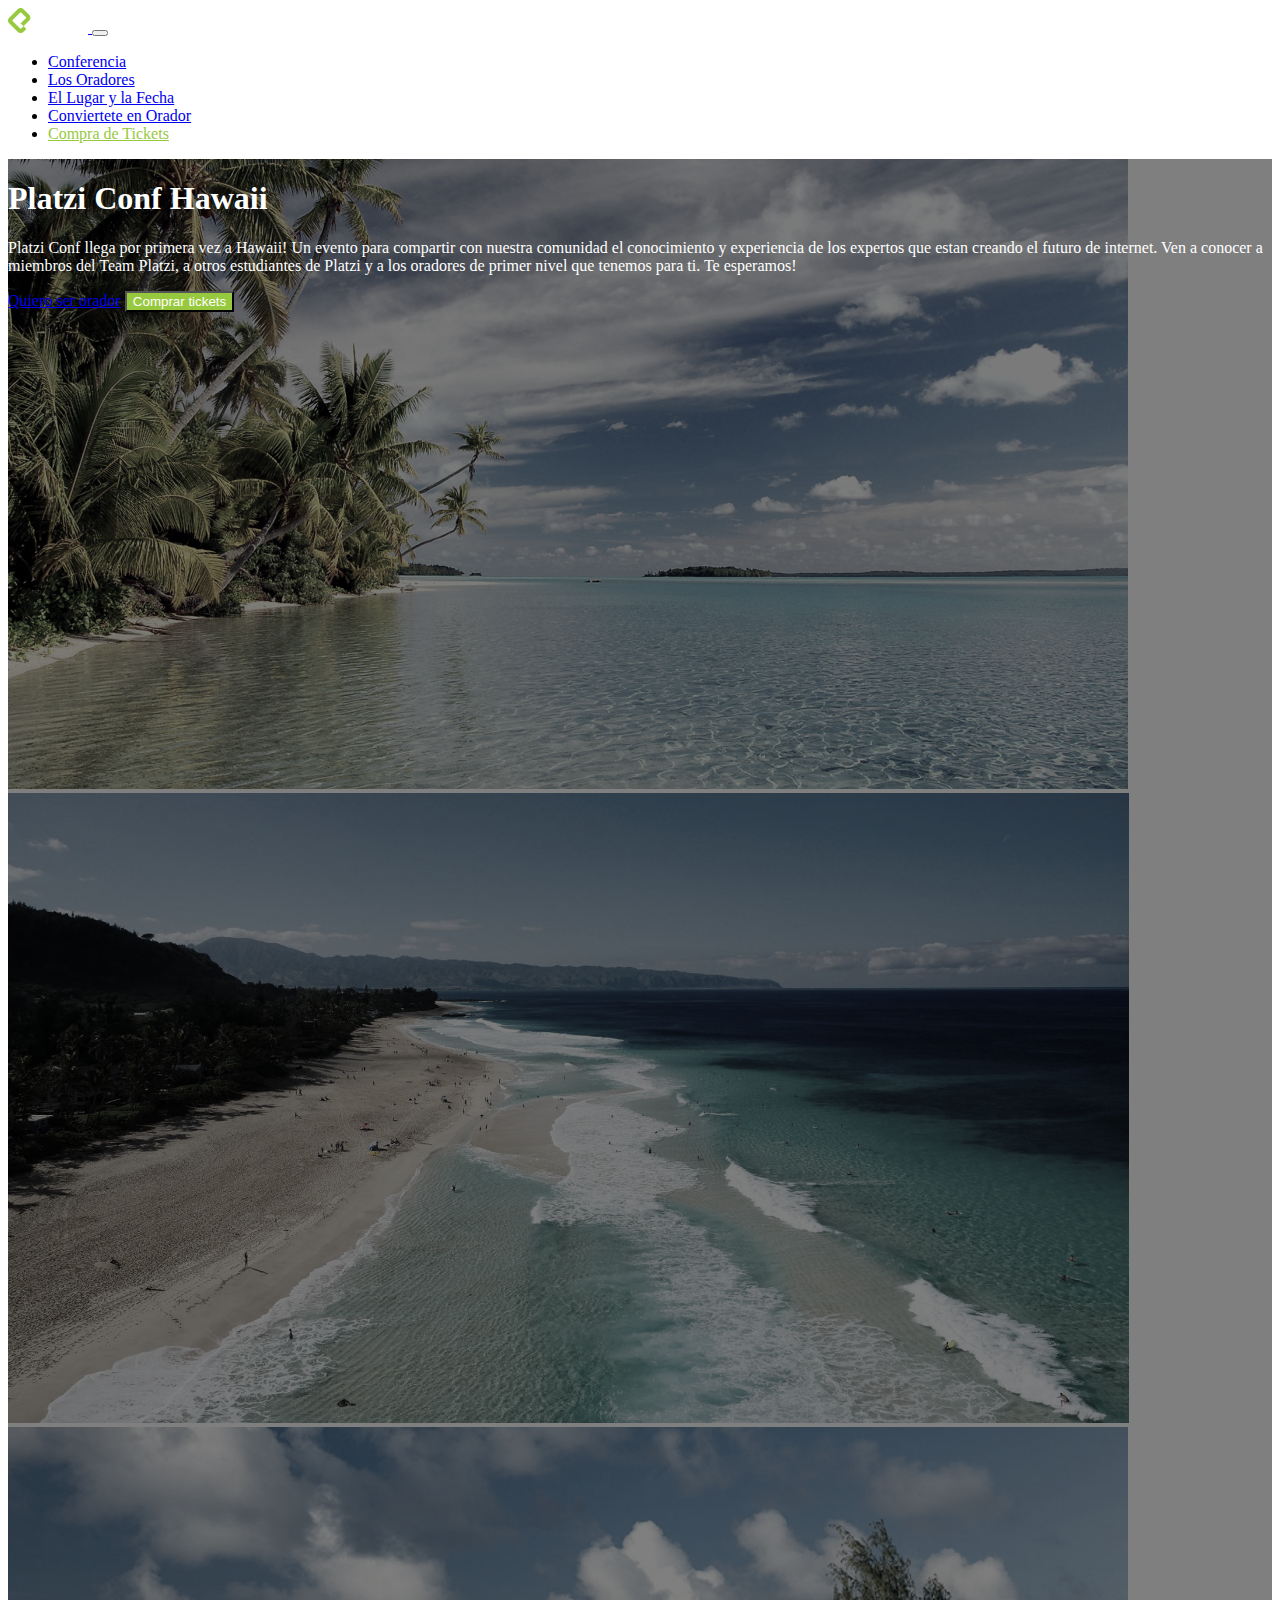
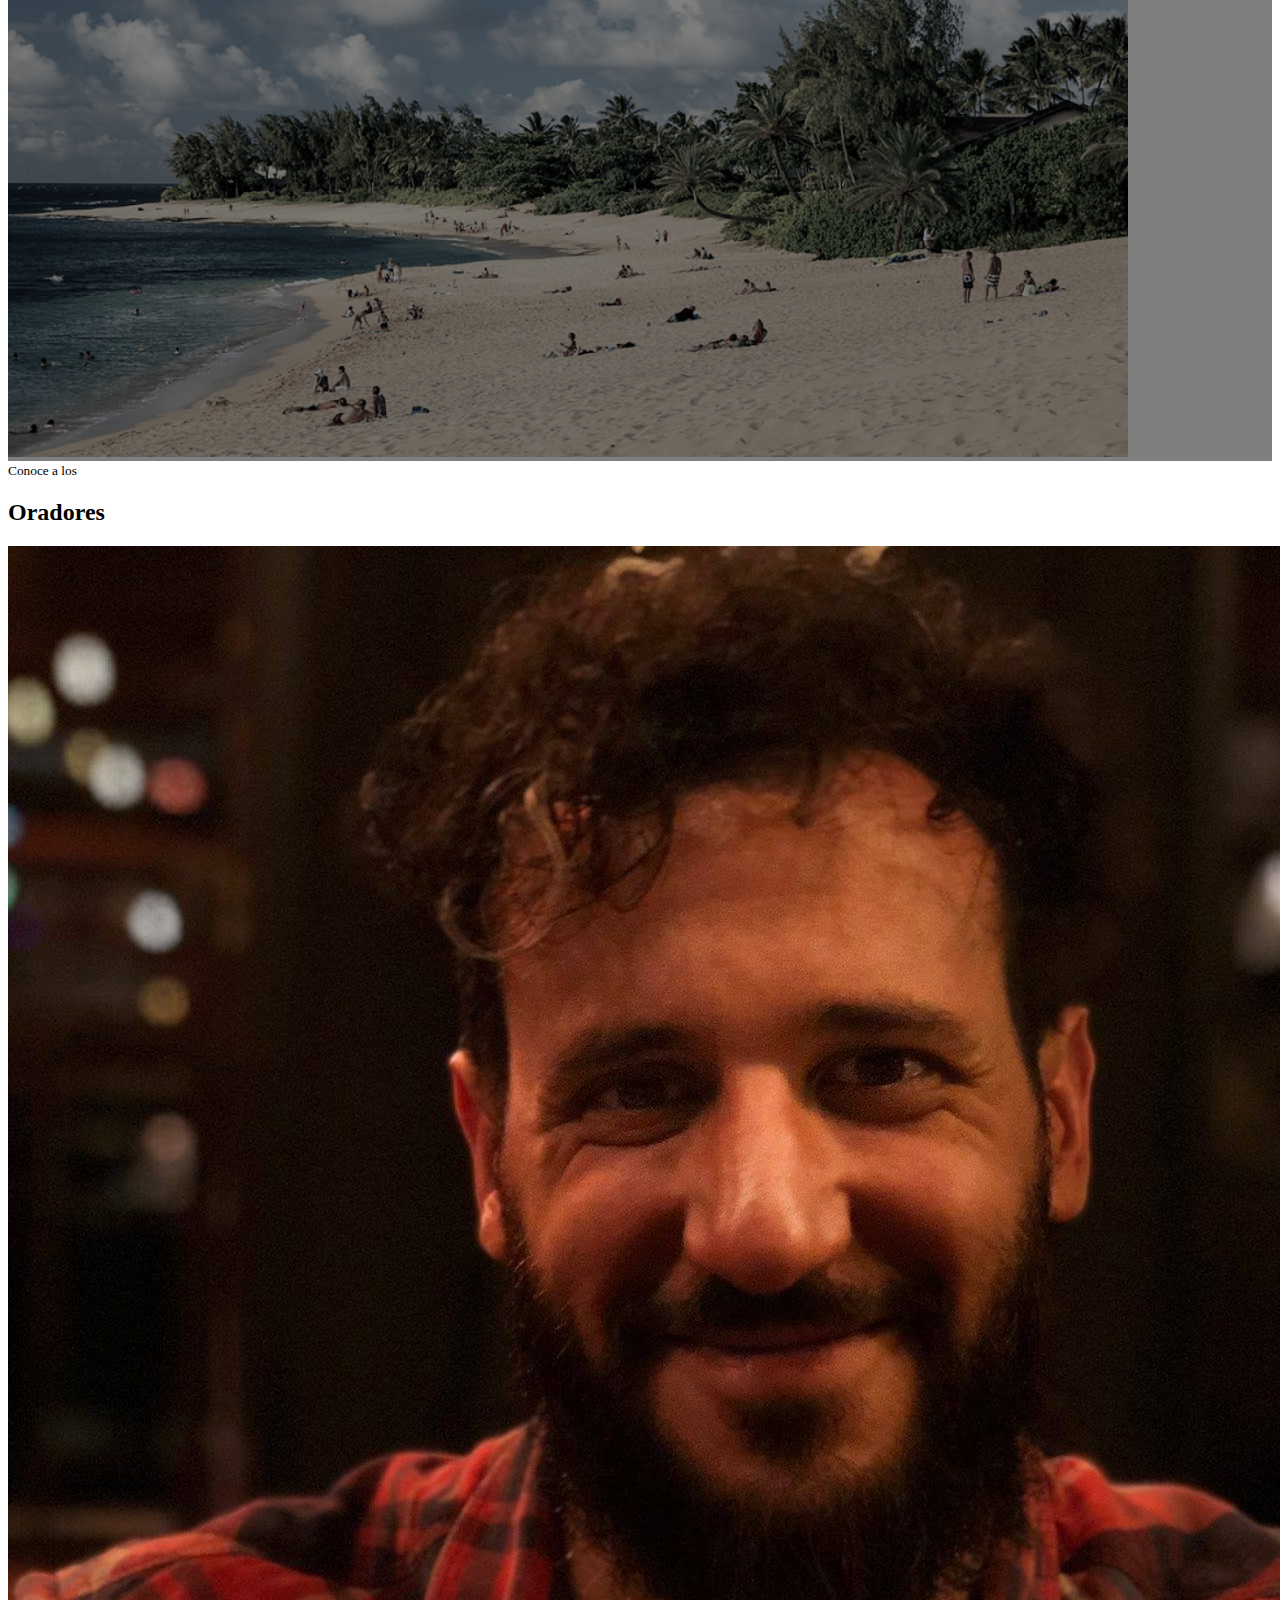
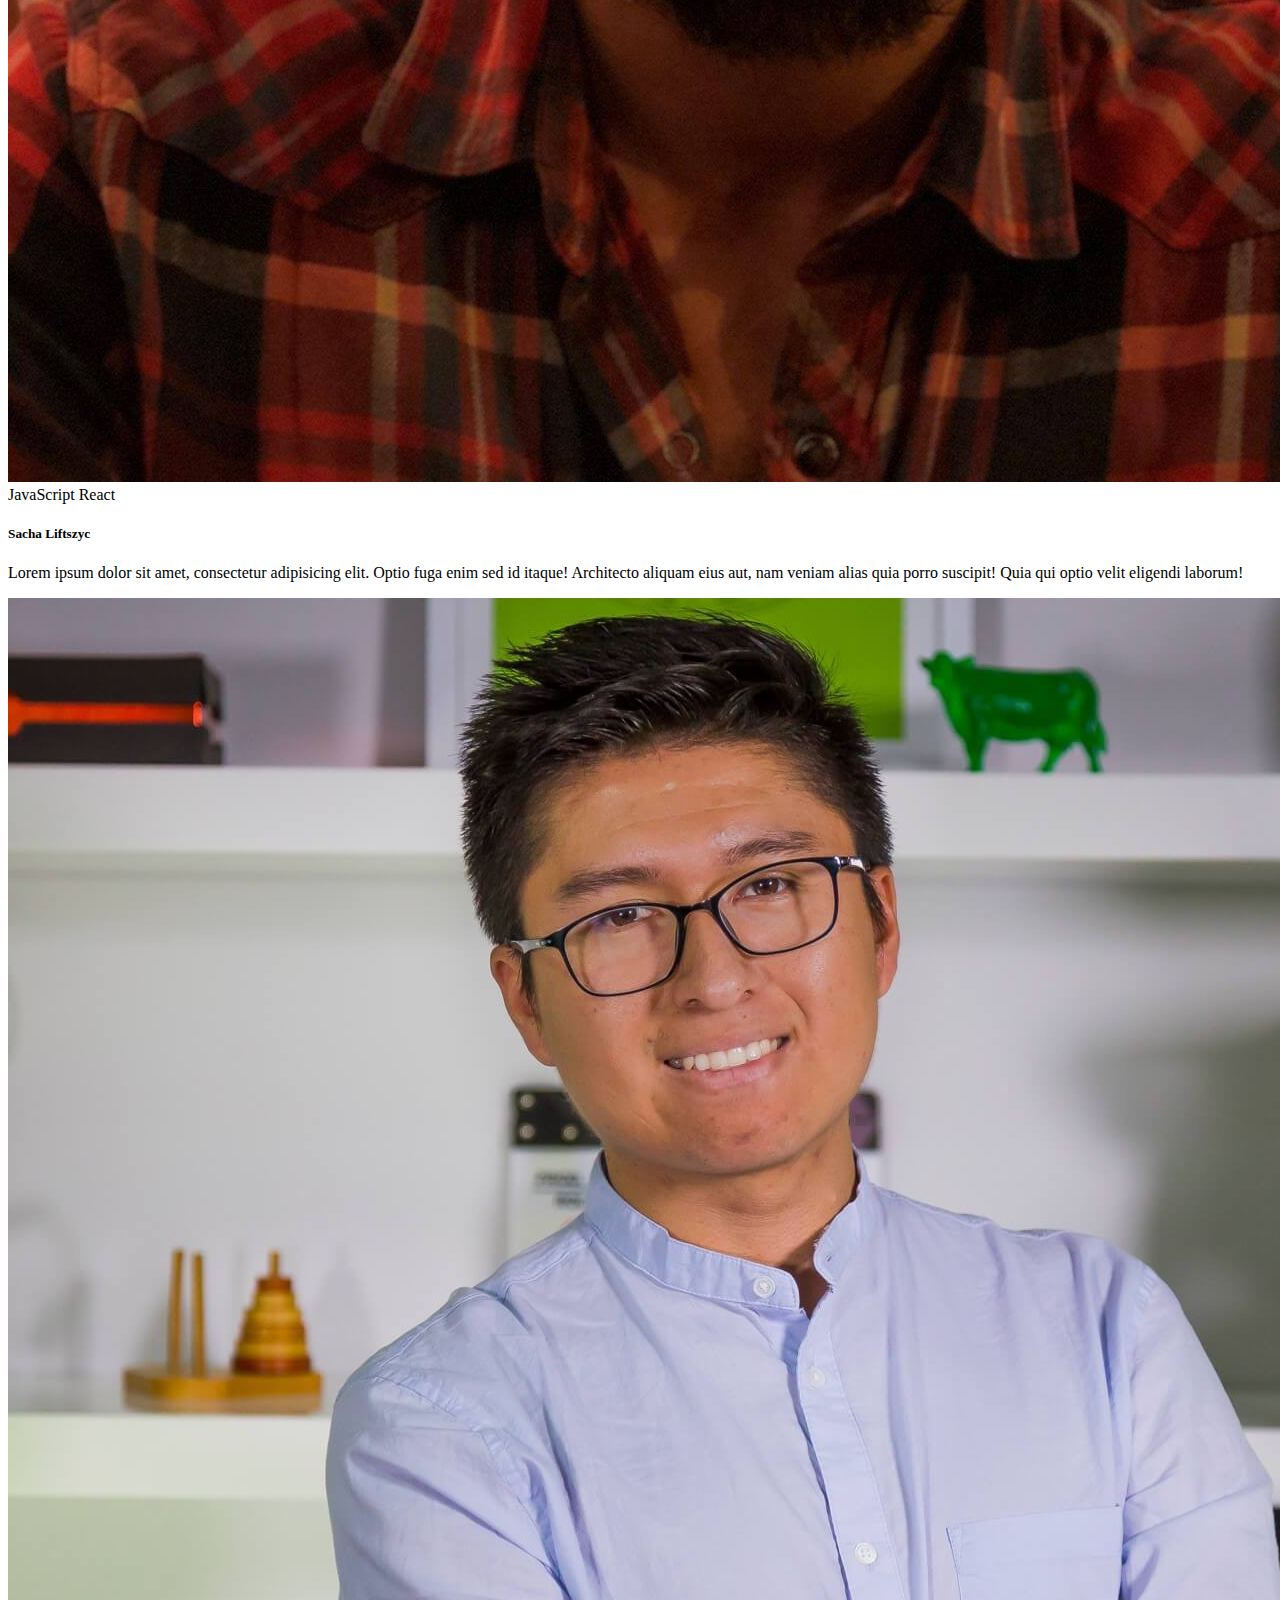
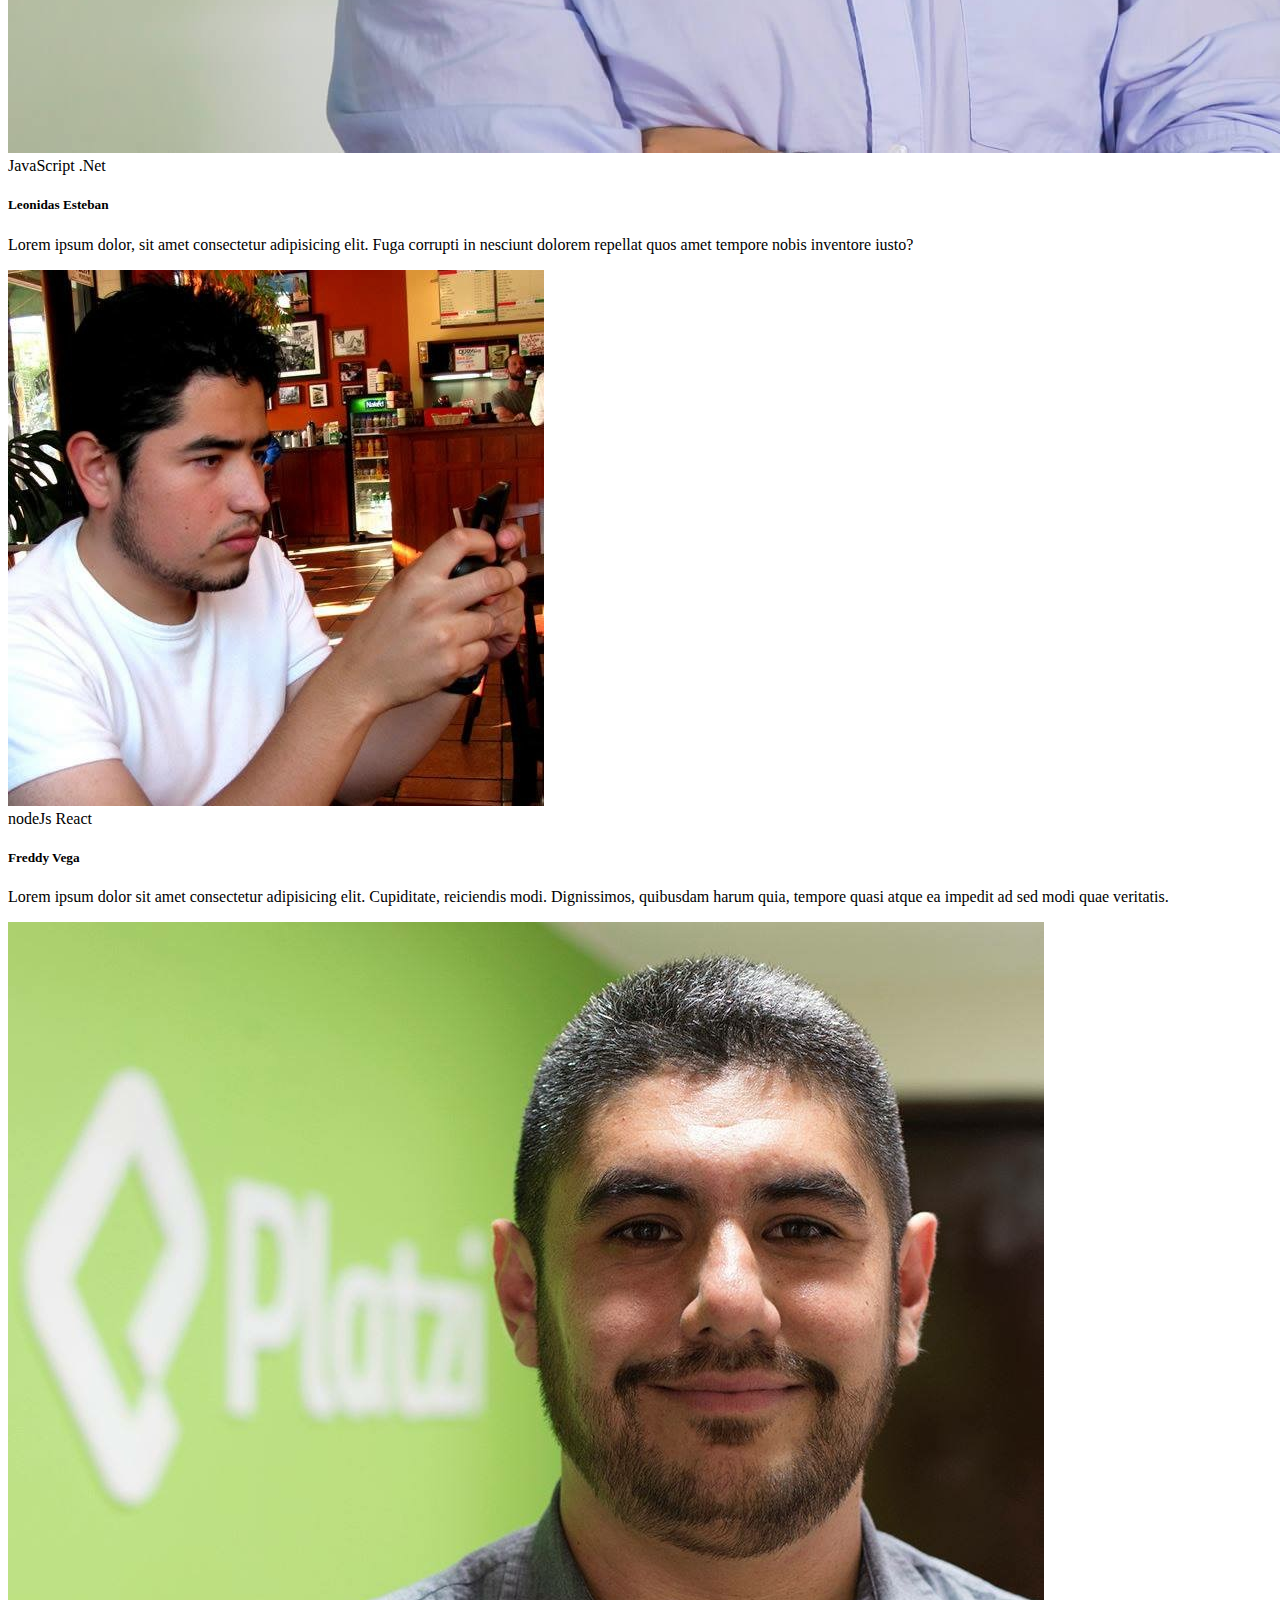
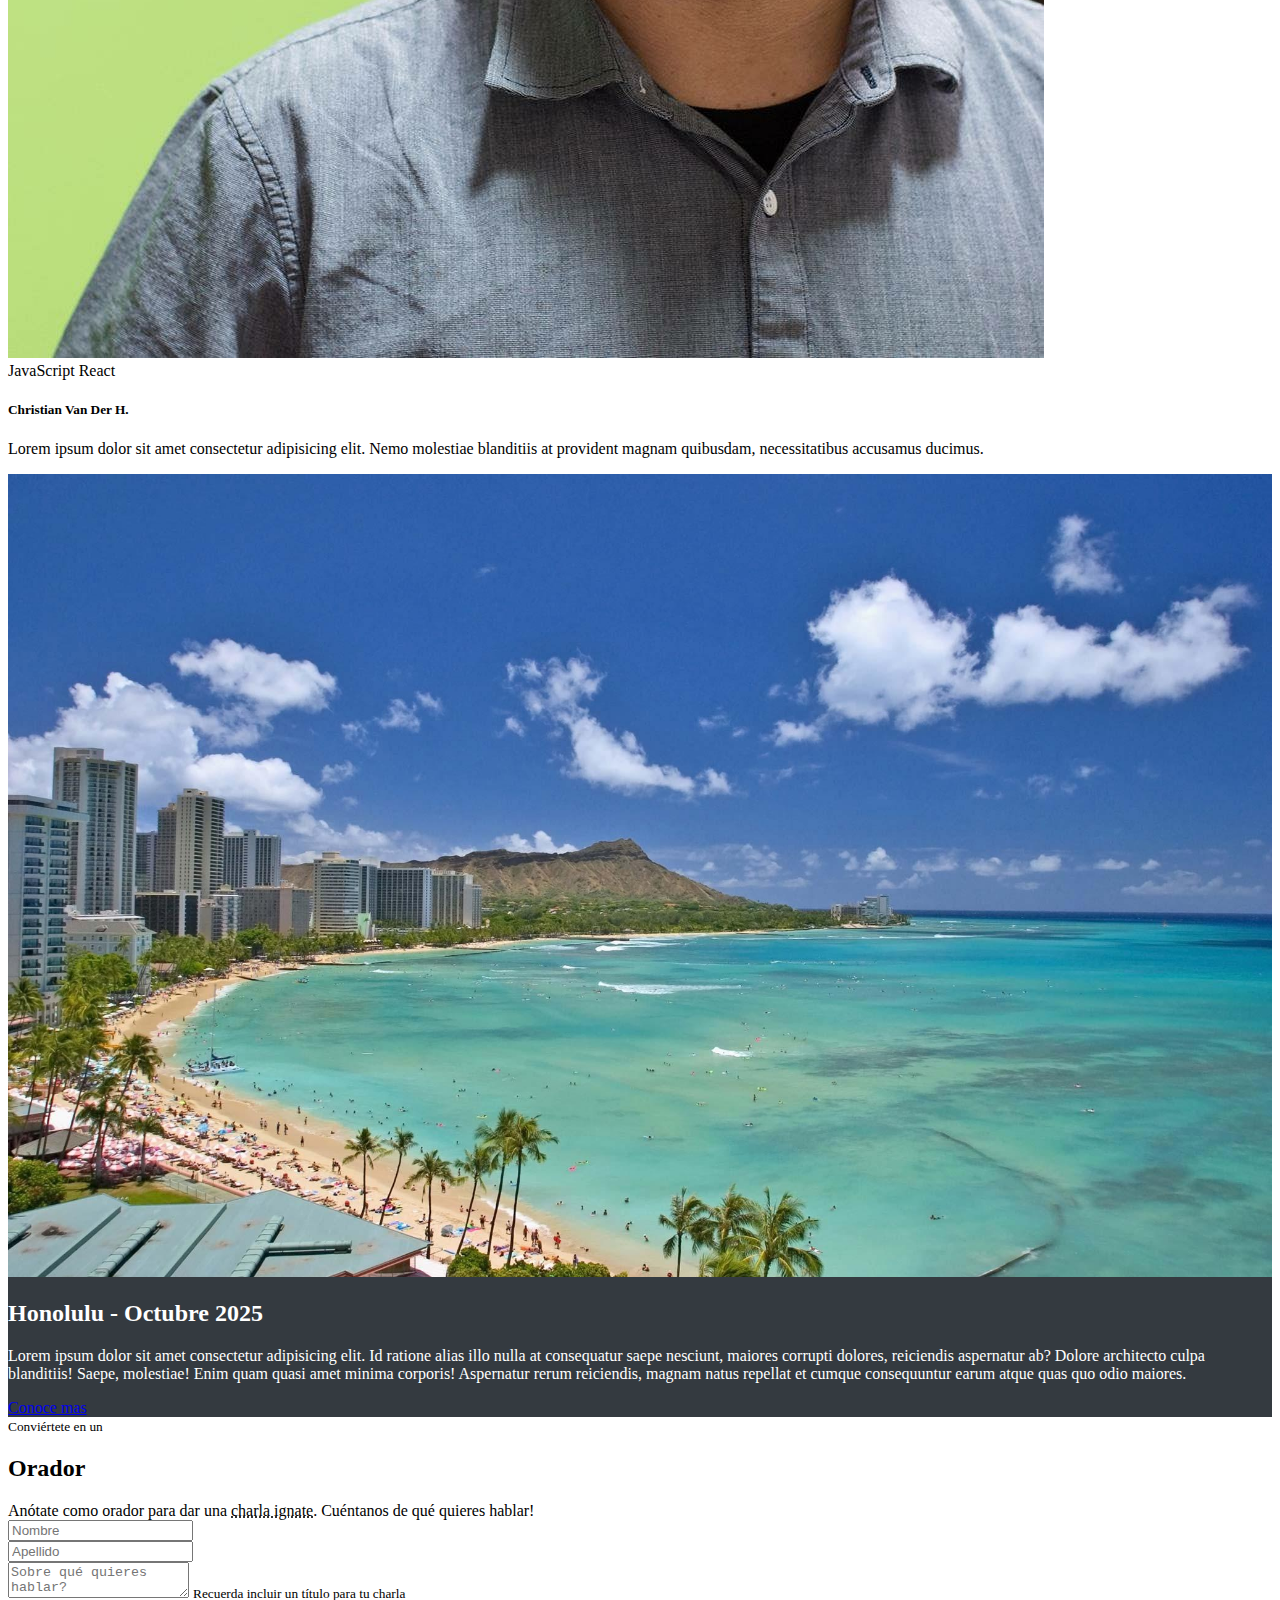
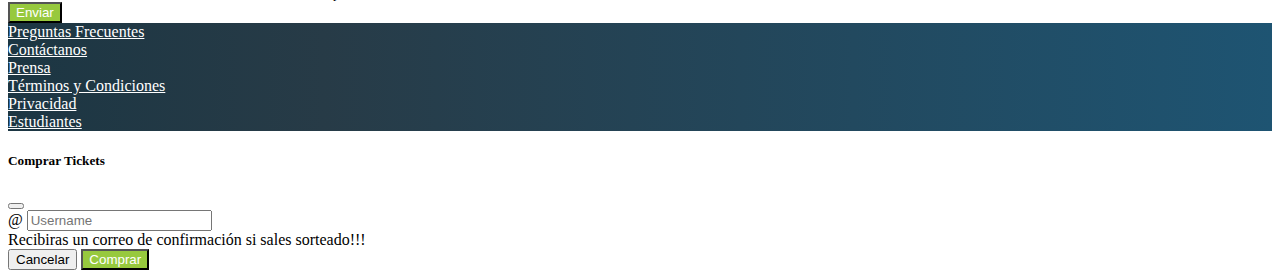
<file: index.html>
<!doctype html>
<html lang="en">
  <head>
    <meta charset="utf-8">
    <meta name="viewport" content="width=device-width, initial-scale=1">
    <title>PlatziConf Hawaii</title>
    <link href="https://cdn.jsdelivr.net/npm/bootstrap@5.2.0/dist/css/bootstrap.min.css" rel="stylesheet" integrity="sha384-gH2yIJqKdNHPEq0n4Mqa/HGKIhSkIHeL5AyhkYV8i59U5AR6csBvApHHNl/vI1Bx" crossorigin="anonymous">
    <link rel="stylesheet" href="index.css">

  </head>
  <body data-bs-spy="scroll" data-target="#navbar" data-bs-offset="57">

    <!-- Header -->
    <nav id="header" class="navbar navbar-expand-lg navbar-dark bg-dark sticky-top">
        <div class="container">
          <a class="navbar-brand" href="#">
            <img class="fa fa-car" src="assets/images/logo.png" alt="Platzi Logo">
          </a>
          <button class="navbar-toggler" type="button" data-bs-toggle="collapse" data-bs-target="#navbarSupportedContent" aria-controls="navbarSupportedContent" aria-expanded="false" aria-label="Toggle navigation">
            <span class="navbar-toggler-icon"></span>
          </button>
          <div class="collapse navbar-collapse" id="navbar">
            <ul class="navbar-nav ms-auto mb-2 mb-lg-0">
              <li class="nav-item">
                <a class="nav-link" aria-current="page" href="#main">Conferencia</a>
              </li>
              <li class="nav-item">
                <a class="nav-link" href="#speackers">Los Oradores</a>
              </li>
              <li class="nav-item">
                <a class="nav-link" href="#place-time">El Lugar y la Fecha</a>
              </li>
              <li class="nav-item">
                <a class="nav-link" href="#conviertete-en-orador">Conviertete en Orador</a>
              </li>              
              <li class="nav-item">
                <a class="nav-link text-platzi" href="#" data-bs-toggle="modal" data-bs-target="#modalCompra">Compra de Tickets</a>
              </li>    
            </ul>
          </div>
        </div>
    </nav>    
    <!-- /Header -->

    <!-- Main -->
    <main id="main">
        <div id="carousel" class="carousel slide carousel-fade" data-bs-ride="carousel"
                                    data-bs-pause="false">
            <div class="carousel-inner">
              <div class="carousel-item active">
                <img src="assets/images/hawaii.jpg" class="d-block w-100" alt="Hawaii 1">
              </div>
              <div class="carousel-item">
                <img src="assets/images/hawaii2.jpg" class="d-block w-100" alt="Hawaii 2">
              </div>
              <div class="carousel-item">
                <img src="assets/images/hawaii3.jpeg" class="d-block w-100" alt="Hawaii 3">
              </div>
            </div>

            <div class="overlay">
                <div class="container">
                    <div class="row align-items-center">
                        <div class="col-md-6 offset-md-6 text-center text-md-end">
                            <h1>Platzi Conf Hawaii</h1>
                            <p class="d-none d-md-block">
                            Platzi Conf llega por primera vez a Hawaii! Un evento para 
                            compartir con nuestra comunidad el conocimiento y experiencia
                            de los expertos que estan creando el futuro de internet.
                            Ven a conocer a miembros del Team Platzi, a otros
                            estudiantes de Platzi y a los oradores de primer nivel
                            que tenemos para ti. Te esperamos!
                        </p>
                        <a href="#" class="btn btn-outline-light">Quiero ser orador</a>
                        <button type="button" class="btn btn-platzi" data-bs-toggle="modal" data-bs-target="#modalCompra">Comprar tickets</button>
                        </div>
                    </div>
                </div>
            </div>
        </div>
    </main>
    
    <!-- /Main -->

    <!-- Speackers -->
    <section id="speackers" class="mt-4">
        <div class="container">
            <div class="row">
                <div class="col text-center text-uppercase">
                    <small>Conoce a los</small>
                    <h2>Oradores</h2>
                </div>
            </div>
            <div class="row">
                <div class="col-md-6 col-lg-4 mb-4">
                    <div class="card">
                        <img src="assets/speakers/sacha.jpg" class="card-img-top" alt="Foto de Sacha">
                        <div class="card-body">
                            <div class="badges">
                                <span class="badge bg-warning">JavaScript</span>
                                <span class="badge bg-info">React</span>
                            </div>
                            <h5 class="card-title">Sacha Liftszyc</h5>
                            <p class="card-text">Lorem ipsum dolor sit amet, consectetur adipisicing elit. Optio fuga enim sed id itaque! Architecto aliquam eius aut, nam veniam alias quia porro suscipit! Quia qui optio velit eligendi laborum!</p>
                        </div>
                    </div>
                </div>
                <div class="col-md-6 col-lg-4 mb-4">
                    <div class="card">
                        <img src="assets/speakers/leonidas.jpeg" class="card-img-top" alt="Foto de Leonidas">
                        <div class="card-body">
                            <div class="badges">
                                <span class="badge bg-warning">JavaScript</span>
                                <span class="badge bg-info">.Net</span>
                            </div>                            
                            <h5 class="card-title mb-0">Leonidas Esteban</h5>
                            <p class="card-text">Lorem ipsum dolor, sit amet consectetur adipisicing elit. Fuga corrupti in nesciunt dolorem repellat quos amet tempore nobis inventore iusto?</p>
                        </div>
                    </div>
                </div>
                <div class="col-md-6 col-lg-4 mb-4">
                    <div class="card">
                        <img src="assets/speakers/freddy.jpeg" class="card-img-top" alt="Foto de Freddy">
                        <div class="card-body">
                            <div class="badges">
                                <span class="badge bg-danger">nodeJs</span>
                                <span class="badge bg-info">React</span>
                            </div>                            
                            <h5 class="card-title mb-0">Freddy Vega</h5>
                            <p class="card-text">Lorem ipsum dolor sit amet consectetur adipisicing elit. Cupiditate, reiciendis modi. Dignissimos, quibusdam harum quia, tempore quasi atque ea impedit ad sed modi quae veritatis.</p>
                        </div>
                    </div>
                </div>
                <div class="col-md-6 col-lg-4 mb-4">
                    <div class="card">
                        <img src="assets/speakers/cvander.jpeg" class="card-img-top" alt="Foto de Christian">
                        <div class="card-body">
                            <div class="badges">
                                <span class="badge bg-warning">JavaScript</span>
                                <span class="badge bg-info">React</span>
                            </div>                            
                            <h5 class="card-title mb-0">Christian Van Der H.</h5>
                            <p class="card-text">Lorem ipsum dolor sit amet consectetur adipisicing elit. Nemo molestiae blanditiis at provident magnam quibusdam, necessitatibus accusamus ducimus.</p>
                        </div>
                    </div>
                </div>                                                
            </div>
        </div>
    </section>
    <!-- /Speakers -->

    <!-- Lugar y Fecha del Evento -->
    <section id="place-time">
        <div class="container-fluid">
            <div class="row">
                <div class="col-12 col-lg-6 ps-0 pe-0">
                    <img src="assets/images/honolulu.jpg" alt="Honolulu"/>
                </div>
                <div class="col-12 col-lg-6 pt-2 pt-4 pb-4">
                    <h2> Honolulu - Octubre 2025</h2>
                    <p> Lorem ipsum dolor sit amet consectetur adipisicing elit. Id ratione alias illo nulla at consequatur saepe nesciunt, maiores corrupti dolores, reiciendis aspernatur ab? Dolore architecto culpa blanditiis! Saepe, molestiae! Enim quam quasi amet minima corporis! Aspernatur rerum reiciendis, magnam natus repellat et cumque consequuntur earum atque quas quo odio maiores.</p>
                    <a class="btn btn-outline-light" href="https://es.wikipedia.org/wiki/Honolulu">Conoce mas</a>
                </div>
            </div>
        </div>
    </section>
    <!-- /Lugar y Fecha del Evento -->

    <!-- Conviertete en un nuevo speakers -->
    <seccion id="conviertete-en-orador">
        <div class="container pt-4 pb-4" >
            <div class="row">
                <div class="col text-uppercase text-center">
                    <small> Conviértete en un </small>
                    <h2>Orador</h2>
                </div>
            </div>
            <div class="row">
                <div class="col text-center">
                    Anótate como orador para dar una <abbr title="Charla de 5 minutos" data-bs-toggle="tooltip">charla ignate</abbr>.
                    Cuéntanos de qué quieres hablar!
                </div>
            </div>
            <div class="row">
                <div class="col col-md-10 offset-md-1 col-lg-8 offset-lg-2 pt-2">
                    <form>
                        <div class="form row">
                            <div class="form-label col-12 col-md-6">
                                <input type="text" class="form-control" placeholder="Nombre" aria-label="Nombre"/>
                            </div>
                            <div class="form-label col-12 col-md-6">
                                <input type="text" class="form-control" placeholder="Apellido" aria-label="Apellido"/>
                            </div>
                        </div>
                        <div class="form row">
                            <div class="form-label col">
                                <textarea name="text" class="form-control form-control-lg" placeholder="Sobre qué quieres hablar?"></textarea>
                                <small class="form-text text-muted">
                                    Recuerda incluir un título para tu charla
                                </small>
                            </div>
                        </div>
                        <div class="row">
                            <div class="col">
                                <button type="button" class="btn btn-platzi w-100">Enviar</button>
                            </div>
                        </div>
                    </form>
                </div>
            </div>
        </div>
    </seccion>
    <!-- /Conviertete en un nuevo speakers-->

    <!-- Footer -->
    <footer id="footer" class="pb-4 pt-4">
        <div class="container">
            <div class="row text-center">
                <div class="col-12 col-md">
                    <a href="#">Preguntas Frecuentes</a>
                </div>
                <div class="col-12 col-md">
                    <a href="#">Contáctanos</a>
                </div>    
                <div class="col-12 col-md">
                    <a href="#">Prensa</a>
                </div>                              
                <div class="col-12 col-md">
                    <a href="#">Términos y Condiciones</a>
                </div>    
                <div class="col-12 col-md">
                    <a href="#">Privacidad</a>
                </div>    
                <div class="col-12 col-md">
                    <a href="#">Estudiantes</a>
                </div>                                    
            </div>
        </div>
    </footer>    
    <!-- /Footer -->

    <!-- Modal -->
    <div class="modal fade" id="modalCompra" data-bs-backdrop="static" data-bs-keyboard="false" tabindex="-1" aria-labelledby="staticBackdropLabel" aria-hidden="true">
        <div class="modal-dialog">
          <div class="modal-content">
            <div class="modal-header">
              <h5 class="modal-title" id="staticBackdropLabel">Comprar Tickets</h5>
              <button type="button" class="btn-close" data-bs-dismiss="modal" aria-label="Close"></button>
            </div>
            <div class="modal-body">
                <form>
                    <div class="form row">
                        <div class="form-group col">
                            <div class="input-group mb-3">
                                <span class="input-group-text" id="basic-addon1">@</span>
                                <input type="text" class="form-control" placeholder="Username" aria-label="Username" aria-describedby="basic-addon1">
                            </div>
                        </div>
                    </div>
                </form>
                <div class="alert alert-warning" role="alert">
                    Recibiras un correo de confirmación si sales sorteado!!!
                </div>
            </div>
            <div class="modal-footer">
              <button type="button" class="btn btn-secondary" data-bs-dismiss="modal">Cancelar</button>
              <button type="button" class="btn btn-platzi">Comprar</button>
            </div>
          </div>
        </div>
    </div>   
    <!-- /Modal -->

    <script src="https://cdn.jsdelivr.net/npm/bootstrap@5.2.0/dist/js/bootstrap.bundle.min.js" integrity="sha384-A3rJD856KowSb7dwlZdYEkO39Gagi7vIsF0jrRAoQmDKKtQBHUuLZ9AsSv4jD4Xa" crossorigin="anonymous"></script>
    <script src="https://cdn.jsdelivr.net/npm/@popperjs/core@2.11.5/dist/umd/popper.min.js" integrity="sha384-Xe+8cL9oJa6tN/veChSP7q+mnSPaj5Bcu9mPX5F5xIGE0DVittaqT5lorf0EI7Vk" crossorigin="anonymous"></script>
    <script src="https://cdn.jsdelivr.net/npm/bootstrap@5.2.0/dist/js/bootstrap.min.js" integrity="sha384-ODmDIVzN+pFdexxHEHFBQH3/9/vQ9uori45z4JjnFsRydbmQbmL5t1tQ0culUzyK" crossorigin="anonymous"></script>
    <script src="index.js"></script>
    
   </body>
</html>
</file>
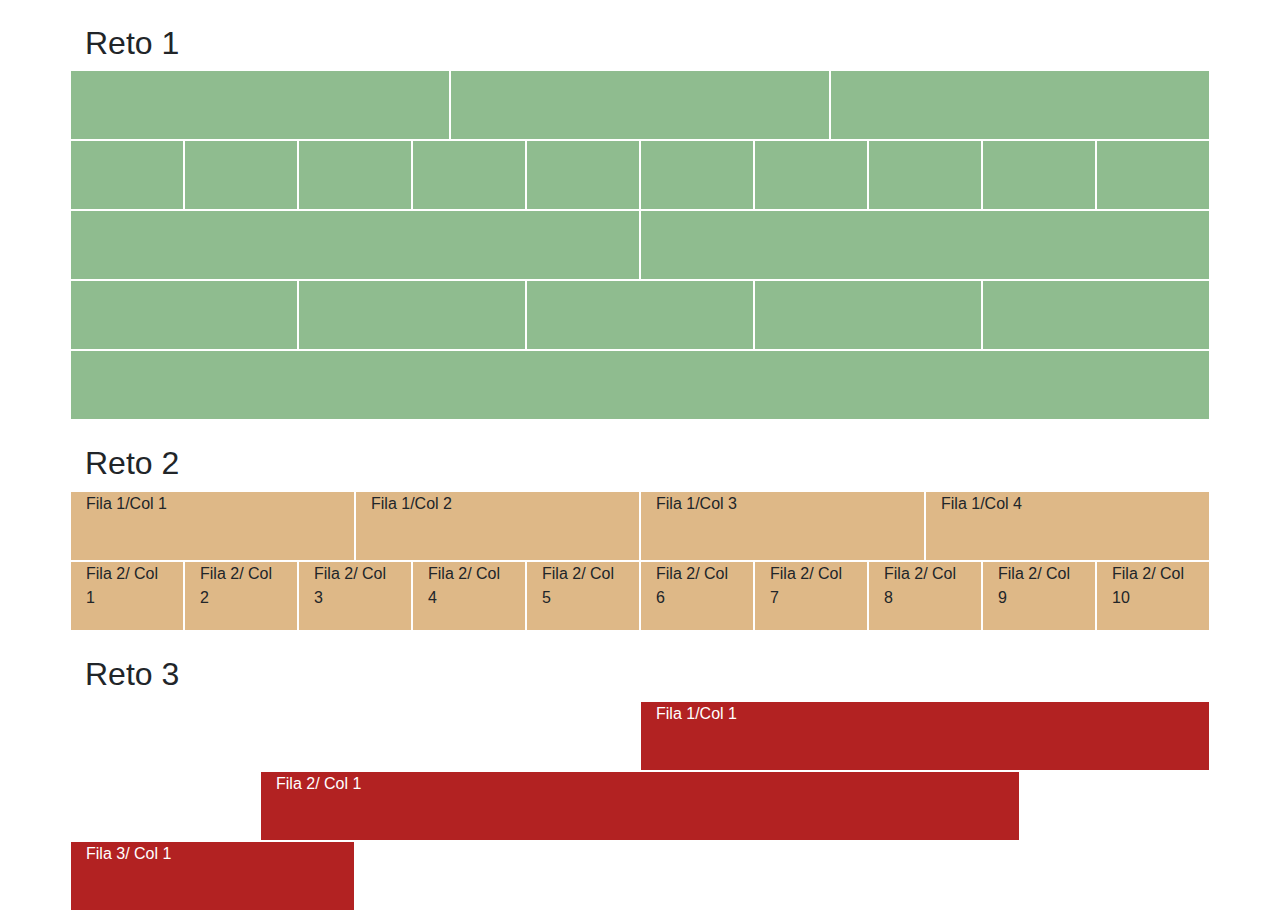
<file: desafios.html>
<!doctype html>
<html lang="en">
  <head>
    <!-- Required meta tags -->
    <meta charset="utf-8">
    <meta name="viewport" content="width=device-width, initial-scale=1, shrink-to-fit=no">
    <!-- Bootstrap CSS -->
    <link rel="stylesheet" href="https://stackpath.bootstrapcdn.com/bootstrap/4.4.1/css/bootstrap.min.css" integrity="sha384-Vkoo8x4CGsO3+Hhxv8T/Q5PaXtkKtu6ug5TOeNV6gBiFeWPGFN9MuhOf23Q9Ifjh" crossorigin="anonymous">
    <title>Retos Grilla Bootstrap</title>
    <style>
        .col{
            border: 1px solid white;
            height: 70px;
        }  
        .reto1 .col{
             background-color:darkseagreen;
        }
        .reto2 .col{
            background-color:burlywood;
        }
        .reto3 .col{
            background-color: firebrick;
            color: white;
        }
    </style>
  </head>
  <body>
    <br>
    <div class="container reto1">
      <h2>Reto 1</h2>
       <div class="row">
            <div class="col"> </div>
            <div class="col"> </div>
            <div class="col"> </div>
       </div>
       <div class="row">
            <div class="col"> </div>
            <div class="col"> </div>
            <div class="col"> </div>
            <div class="col"> </div>
            <div class="col"> </div>
            <div class="col"> </div>
            <div class="col"> </div>
            <div class="col"> </div>
            <div class="col"> </div>
            <div class="col"> </div>
       </div>
       <div class="row">
            <div class="col"> </div>
            <div class="col"> </div>
       </div>
       <div class="row">
            <div class="col"> </div>
            <div class="col"> </div>
            <div class="col"> </div>
            <div class="col"> </div>
            <div class="col"> </div>
       </div>
        <div class="row">
            <div class="col"> </div>
       </div>
    </div>
    <br>
    <div class="container reto2">
      <h2>Reto 2</h2>
       <div class="row">
            <div class="col col-6 col-md ">Fila 1/Col 1</div>
            <div class="col col-6 col-md ">Fila 1/Col 2</div>
            <div class="col col-6 col-md ">Fila 1/Col 3</div>
            <div class="col col-6 col-md ">Fila 1/Col 4</div>
       </div>
       <div class="row">
            <div class="col col-12 col-md-6 col-lg">Fila 2/ Col 1</div>
            <div class="col col-12 col-md-6 col-lg">Fila 2/ Col 2</div>
            <div class="col col-12 col-md-6 col-lg">Fila 2/ Col 3</div>
            <div class="col col-12 col-md-6 col-lg">Fila 2/ Col 4</div>
            <div class="col col-12 col-md-6 col-lg">Fila 2/ Col 5</div>
            <div class="col col-12 col-md-6 col-lg">Fila 2/ Col 6</div>
            <div class="col col-12 col-md-6 col-lg">Fila 2/ Col 7</div>
            <div class="col col-12 col-md-6 col-lg">Fila 2/ Col 8</div>
            <div class="col col-12 col-md-6 col-lg">Fila 2/ Col 9</div>
            <div class="col col-12 col-md-6 col-lg">Fila 2/ Col 10</div>
       </div>
    </div>
    <br>
    <div class="container reto3">
      <h2>Reto 3</h2>
       <div class="row">
            <div class="col col-12 col-md-6 offset-md-6">Fila 1/Col 1</div>
       </div>
       <div class="row">
            <div class="col col-8 offset-md-2">Fila 2/ Col 1</div>
       </div>
        <div class="row">
            <div class="col col-3 offset-9 offset-md-0">Fila 3/ Col 1</div>
       </div>
    </div>
    <!-- Optional JavaScript -->
    <!-- jQuery first, then Popper.js, then Bootstrap JS -->
    <script src="https://code.jquery.com/jquery-3.4.1.slim.min.js" integrity="sha384-J6qa4849blE2+poT4WnyKhv5vZF5SrPo0iEjwBvKU7imGFAV0wwj1yYfoRSJoZ+n" crossorigin="anonymous"></script>
    <script src="https://cdn.jsdelivr.net/npm/popper.js@1.16.0/dist/umd/popper.min.js" integrity="sha384-Q6E9RHvbIyZFJoft+2mJbHaEWldlvI9IOYy5n3zV9zzTtmI3UksdQRVvoxMfooAo" crossorigin="anonymous"></script>
    <script src="https://stackpath.bootstrapcdn.com/bootstrap/4.4.1/js/bootstrap.min.js" integrity="sha384-wfSDF2E50Y2D1uUdj0O3uMBJnjuUD4Ih7YwaYd1iqfktj0Uod8GCExl3Og8ifwB6" crossorigin="anonymous"></script>
  </body>
</html>
</file>
<file: index.css>
.text-platzi {
    color: #97c93e !important;
}
.btn-platzi {
    background-color: #97c93e;
    color: white;
}
.btn-platzi:hover {
    background-color: #82ad36;
}

#header img{
    width: 80px;
}

#main .carousel-inner img {
    max-height: 70vh;
    object-fit: cover;
    filter: grayscale(70%);
}

#carousel {
    position: relative;
}
#carousel .overlay {
    position: absolute;
    top: 0;
    bottom: 0;
    left: 0;
    right: 0;
    background-color: rgba(0, 0, 0, 0.5);
    color: white;
    z-index: 1;
}
#carousel .overlay .container,
#carousel .overlay .row {
    height: 100%;
}

#place-time {
    background-color: #343A40;
    color: white;
}
#place-time img {
    max-width: 100%;
}

#footer{
    background: linear-gradient(90deg, #1c3643, #273b47 25%, #1e5472);
}
#footer a {
    color: white;
}
</file>
